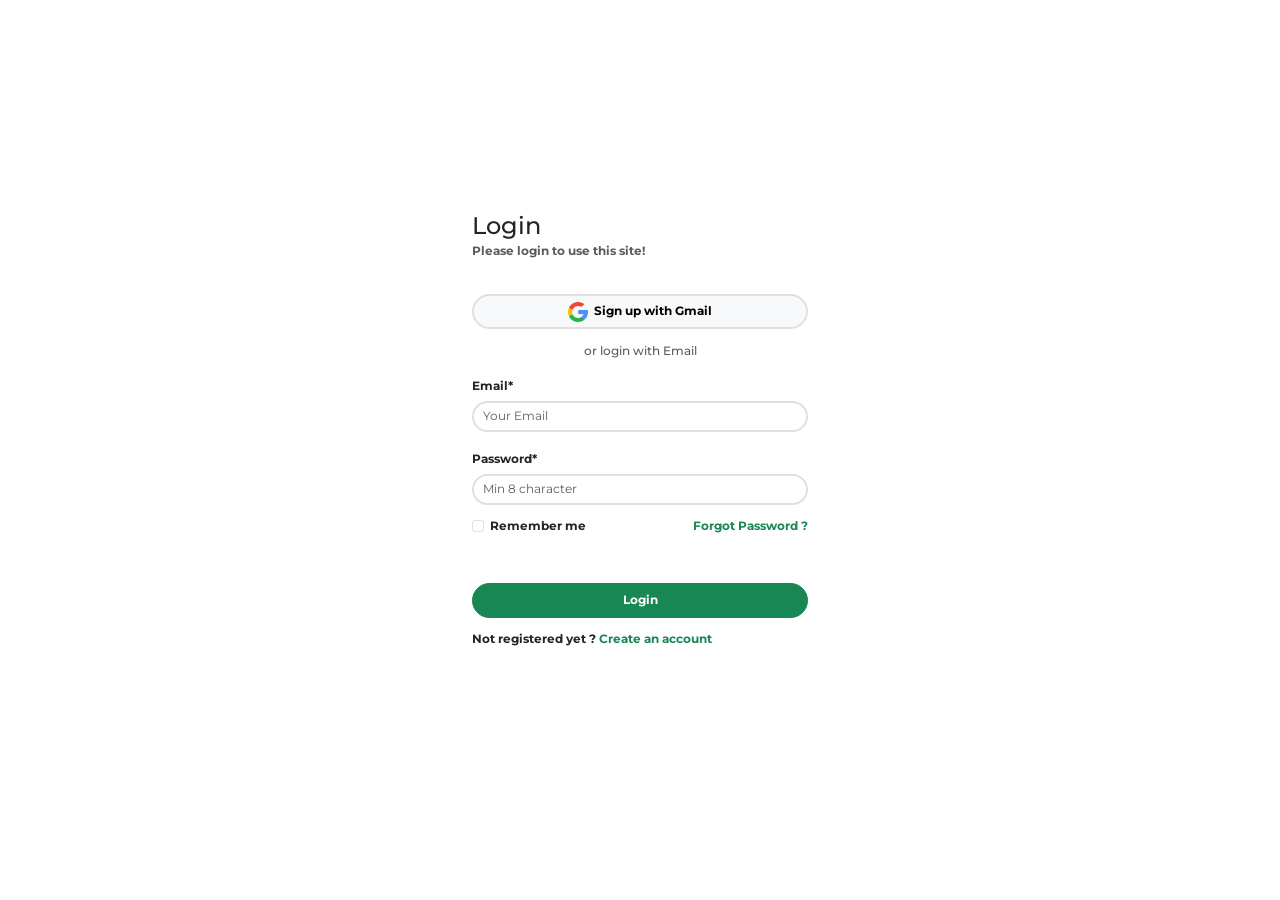
<file: template/login2/index.html>
<!doctype html>
<html lang="en">

<head>
  <!-- Required meta tags -->
  <meta charset="utf-8">
  <meta name="viewport" content="width=device-width, initial-scale=1">

  <!-- Bootstrap CSS -->
  <link href="https://cdn.jsdelivr.net/npm/bootstrap@5.1.0/dist/css/bootstrap.min.css" rel="stylesheet"
    integrity="sha384-KyZXEAg3QhqLMpG8r+8fhAXLRk2vvoC2f3B09zVXn8CA5QIVfZOJ3BCsw2P0p/We" crossorigin="anonymous">
  <link rel="stylesheet" href="style.css">

  <title>Form Login</title>
</head>

<body>
  <div class="container">
    <div class="card login-form">
      <div class="card-body">
        <h2 class="card-title">Login</h2>
        <h6 class="card-subtitle text-muted mb-5 fw-bold">Please login to use this site!</h6>

        <div class="d-grid mt-5 mb-4">
          <button type="submit" class="btn btn-light btn-gmail"><img src="google.png" alt="Gmail"
              class="img-google me-2">Sign up with Gmail</button>
        </div>

        <h6 class="card-subtitle text-muted mb-4 text-center">or login with Email</h6>

        <form>
          <div class="mb-4">
            <label for="exampleInputEmail1" class="form-label">Email*</label>
            <input type="email" class="form-control" id="exampleInputEmail1" aria-describedby="emailHelp"
              placeholder="Your Email" required>
          </div>
          <div class="mb-3">
            <label for="exampleInputPassword1" class="form-label">Password*</label>
            <input type="password" class="form-control" id="exampleInputPassword1" placeholder="Min 8 character"
              required>
          </div>

          <div class="d-flex justify-content-between">
            <div class="mb-3 form-check">
              <input type="checkbox" class="form-check-input" id="exampleCheck1">
              <label class="form-check-label" for="exampleCheck1">Remember me</label>
            </div>

            <div>
              <a href="#" class="link">Forgot Password ?</a>
            </div>
          </div>

          <div class="d-grid mt-5">
            <button type="submit" class="btn btn-success btn-login">Login</button>
          </div>

          <div class="mt-3">
            <label>Not registered yet ? <a href="#" class="link">Create an account</a></label>
          </div>
        </form>
      </div>
    </div>
  </div>

  <!-- Optional JavaScript; choose one of the two! -->

  <!-- Option 1: Bootstrap Bundle with Popper -->
  <script src="https://cdn.jsdelivr.net/npm/bootstrap@5.1.0/dist/js/bootstrap.bundle.min.js"
    integrity="sha384-U1DAWAznBHeqEIlVSCgzq+c9gqGAJn5c/t99JyeKa9xxaYpSvHU5awsuZVVFIhvj"
    crossorigin="anonymous"></script>

  <!-- Option 2: Separate Popper and Bootstrap JS -->
  <!--
    <script src="https://cdn.jsdelivr.net/npm/@popperjs/core@2.9.3/dist/umd/popper.min.js" integrity="sha384-eMNCOe7tC1doHpGoWe/6oMVemdAVTMs2xqW4mwXrXsW0L84Iytr2wi5v2QjrP/xp" crossorigin="anonymous"></script>
    <script src="https://cdn.jsdelivr.net/npm/bootstrap@5.1.0/dist/js/bootstrap.min.js" integrity="sha384-cn7l7gDp0eyniUwwAZgrzD06kc/tftFf19TOAs2zVinnD/C7E91j9yyk5//jjpt/" crossorigin="anonymous"></script>
    -->
</body>

</html>
</file>
<file: template/login2/style.css>
@import url('https://fonts.googleapis.com/css2?family=Montserrat:wght@300;400;500;600;700&display=swap');

body ,html {
    font-family: 'Montserrat', sans-serif;
    font-size: 12px;
    background-color: white;
    height: 100%;
    font-weight: 700;
}

.container {
    display: flex;
    height: 100%;
    align-items: center;
    justify-content: center;
}

.login-form {
    height: 500px;
    width: 430px;
    padding: 0 35px;
    background-color: white;
    border: none;
}

input[type="email"],
input[type="password"] {
    border-radius: 20px;
    border: 2px solid rgb(224, 224, 224);
}

.btn-login {
    height: 35px;
    border-radius: 20px;
    font-weight: 700;
}

.link {
    color: #198754;
    text-decoration: none;
}

.link:hover {
    color: #198754;
    text-decoration: none;
}

.btn-gmail {
    height: 35px;
    border: 2px solid rgb(224, 224, 224);
    border-radius: 20px;
    font-weight: 700;
}

.img-google {
    height: 20px;
    width: 20px;
}
</file>
